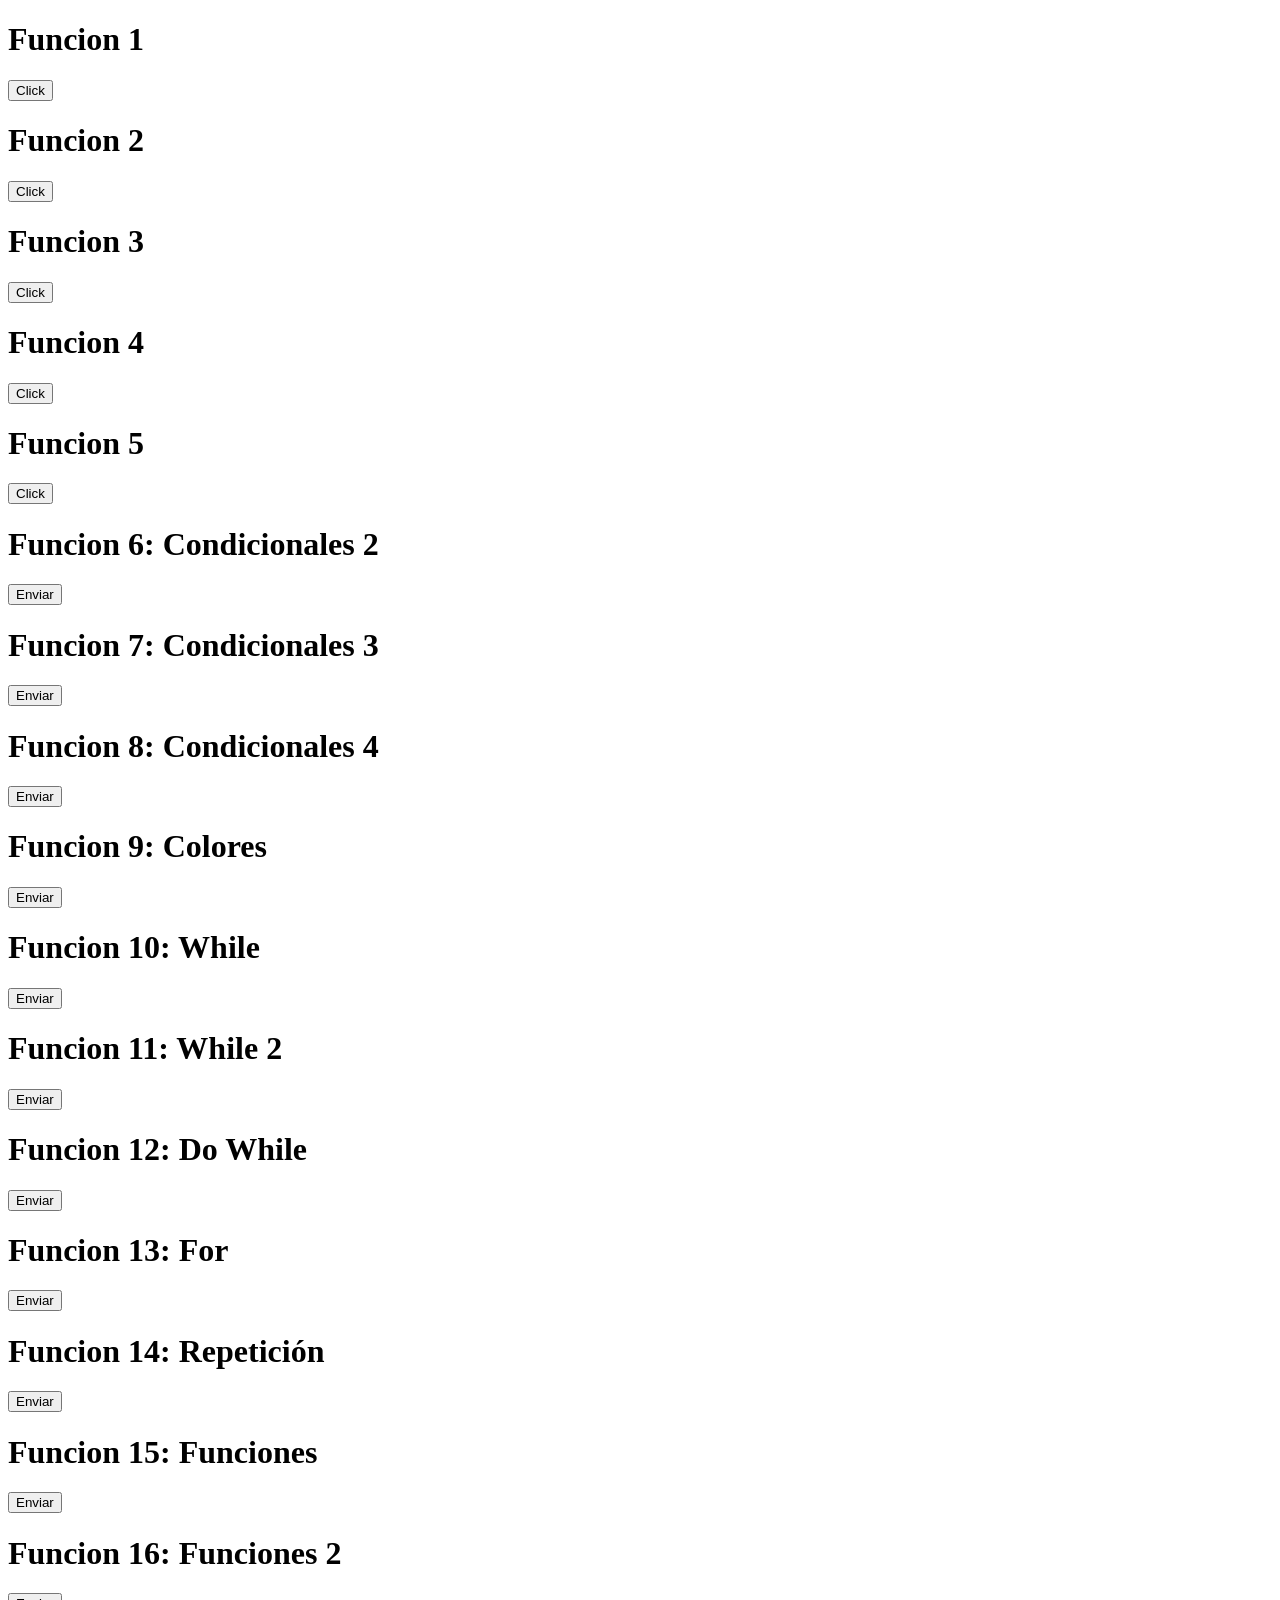
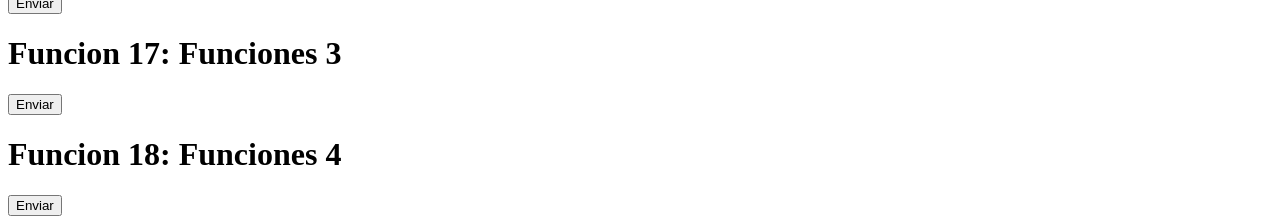
<file: Actividades/Actividad 5/index.html>
<!DOCTYPE html>
<html lang="en">
<head>
    <meta charset="UTF-8">
    <meta name="viewport" content="width=device-width, initial-scale=1.0">
    <title>JavaScript</title>
    <script src="./src/main.js"></script>
</head>
<body>


    <h1>Funcion 1</h1>
    <div id = "hola Mundo"></div>
    <input id="f1btn" type="button" value="Click" onclick="holaMundo();">

    <h1>Funcion 2</h1>
    <div id="nombre"></div>
    <div id="edad"></div>
    <div id="altura"></div>
    <div id="casado"></div>
    <input type="button" value="Click" onclick="variablesV();">

    <h1>Funcion 3</h1>
    <div id = "hola"></div>
    <input type="button" value="Click" onclick="nombreEdad();">

    <h1>Funcion 4</h1>
    <div id = "suma"></div>
    <div id = "resta"></div>
    <input type="button" value="Click" onclick="suma();">

    <h1>Funcion 5</h1>
    <div id = "calificacion"></div>
    <input type="button" value="Click" onclick="sentenciaIf();">

     <h1>Funcion 6: Condicionales 2</h1>
    <div id="ejer6"></div>
    <input id="btnejercicio6" type="button" value="Enviar" onclick="ejercicio6();" />

    <h1>Funcion 7: Condicionales 3</h1>
    <div id="ejer7"></div>
    <input id="btnejercicio7" type="button" value="Enviar" onclick="ejercicio7();" />

   

    <h1>Funcion 8: Condicionales 4</h1>
    <div id="ejer8"></div>  
    <input id="btnejercicio8" type="button" value="Enviar" onclick="ejercicio8();" />


    <h1 >Funcion 9: Colores</h1>
    <div id="ejer9"></div>
    <input id="btnejercicio9" type="button" value="Enviar" onclick="ejercicio9();" />

   
    <h1>Funcion 10: While</h1>
    <div id="ejer10"></div>
    <input id="btnejercicio10" type="button" value="Enviar" onclick="ejercicio10();" />

    

    <h1>Funcion 11: While 2</h1>
    <div id="ejer11"></div>
    <input id="btnejercicio11" type="button" value="Enviar" onclick="ejercicio11();" />

    

    <h1>Funcion 12: Do While</h1>
    <div id="ejer12"></div>
    <input id="btnejercicio12" type="button" value="Enviar" onclick="ejercicio12();" />


    <h1>Funcion 13: For</h1>
    <div id="ejer13"></div>
    <input id="btnejercicio13" type="button" value="Enviar" onclick="ejercicio13();" />

    

    <h1>Funcion 14: Repetición</h1>
    <div id="ejer14"></div>
    <input id="btnejercicio14" type="button" value="Enviar" onclick="ejercicio14();" />

    
    <h1>Funcion 15: Funciones</h1>
    <div id="ejer15"></div>
    <input id="btnejercicio15" type="button" value="Enviar" onclick="ejercicio15();" />

    

    <h1>Funcion 16: Funciones 2</h1>
    <div id="ejer16"></div>
    <input id="btnejercicio16" type="button" value="Enviar" onclick="ejercicio16();" />

   
    <h1>Funcion 17: Funciones 3</h1>
    <div id="ejer17"></div> 
    <input id="btnejercicio17" type="button" value="Enviar" onclick="ejercicio17();" />

    

    <h1>Funcion 18: Funciones 4</h1>
    <div id="ejer18"></div>
    <input id="btnejercicio18" type="button" value="Enviar" onclick="ejercicio18();" />





</body>
</html>
</file>
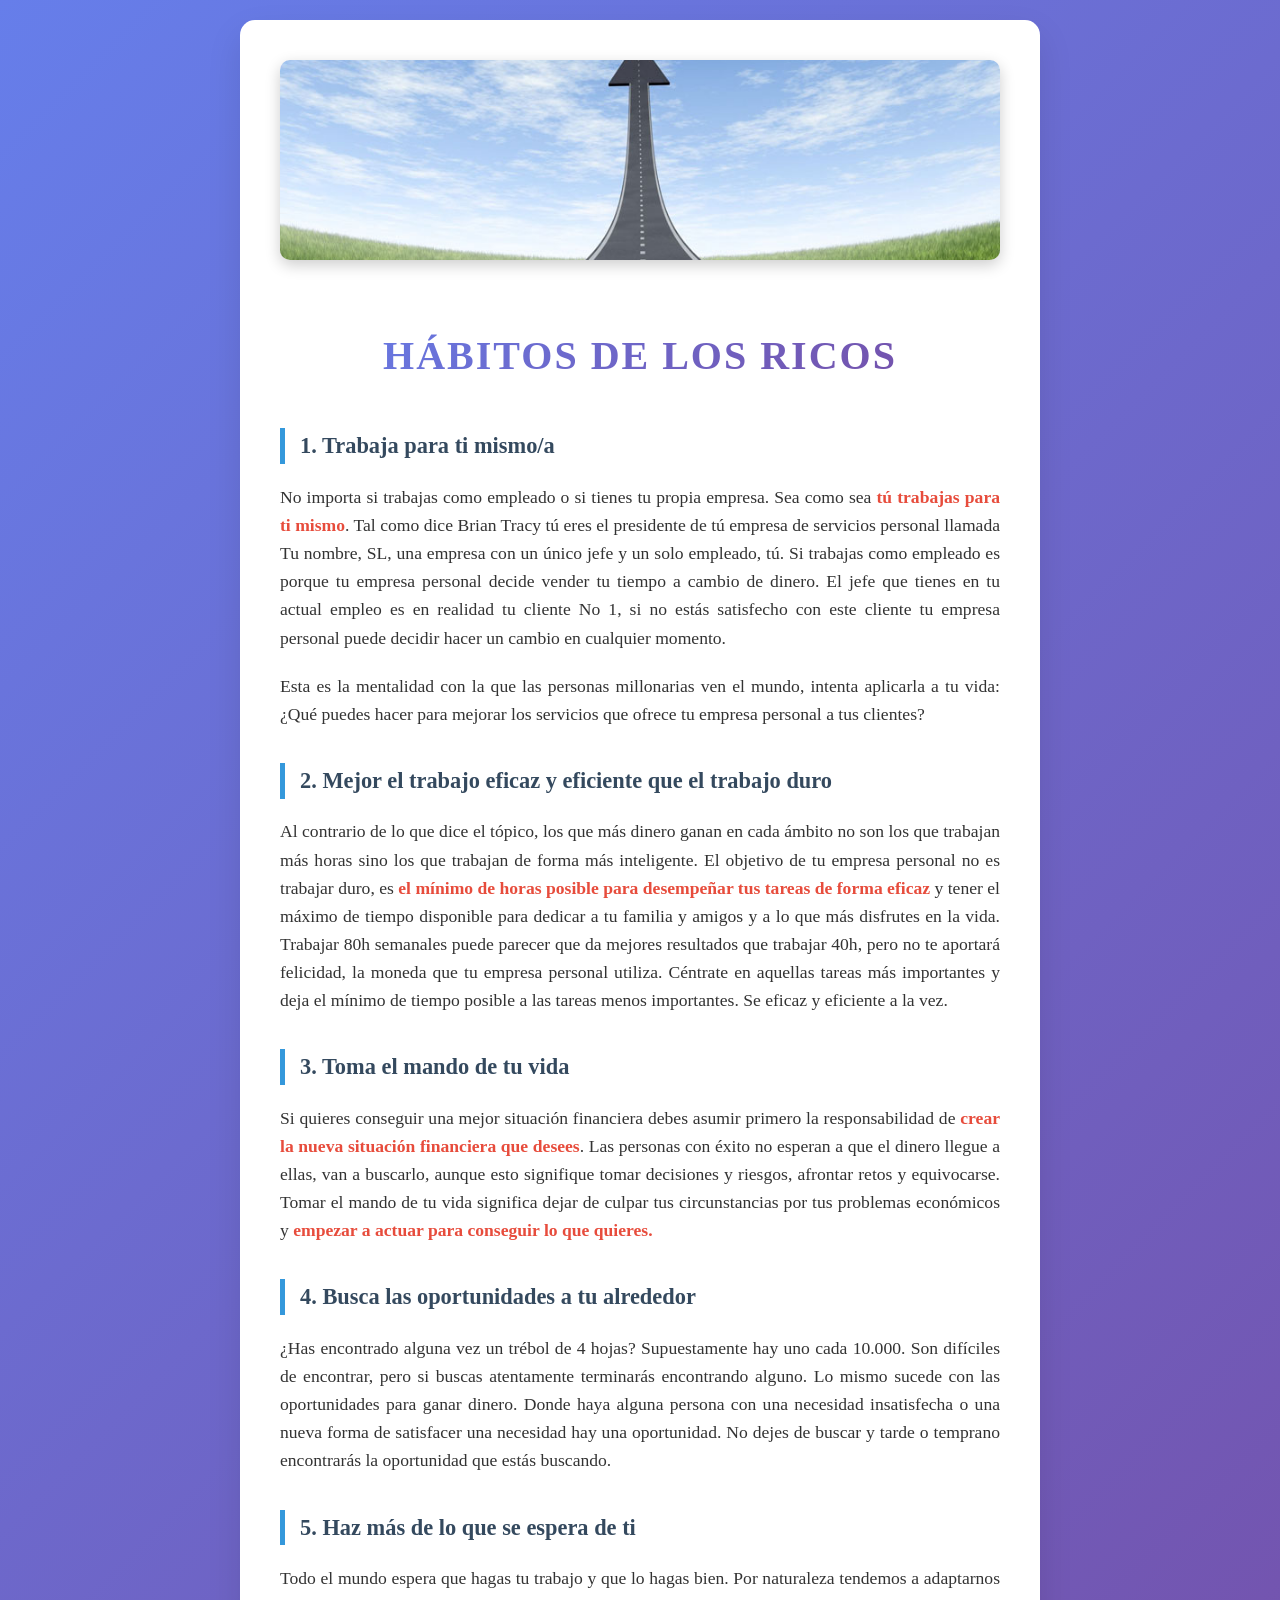
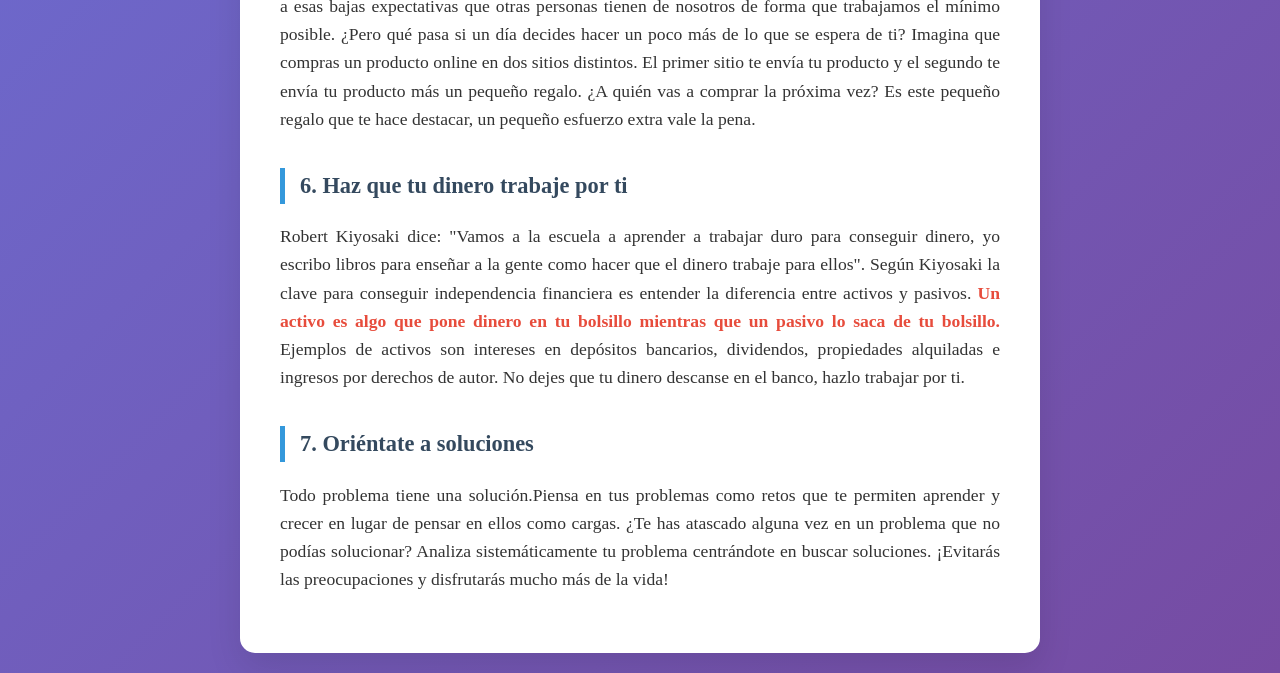
<file: Practicas/p02/index.html>
<!DOCTYPE html>
<html lang="es">
<head>
    <meta charset="UTF-8">
    <meta name="viewport" content="width=device-width, initial-scale=1.0">
    <title>Inteligencia Financiera</title>

</head>
    <style>
        body {
            font-family: 'Georgia', serif;
            line-height: 1.6;
            max-width: 800px;
            margin: 0 auto;
            padding: 20px;
            background: linear-gradient(135deg, #667eea 0%, #764ba2 100%);
            color: #333;
        }
        
        .container {
            background: white;
            padding: 40px;
            border-radius: 15px;
            box-shadow: 0 15px 35px rgba(0,0,0,0.1);
        }
        
        img {
            width: 100%;
            height: 200px;
            object-fit: cover;
            border-radius: 10px;
            margin-bottom: 30px;
            box-shadow: 0 5px 15px rgba(0,0,0,0.2);
        }
        
        h1 {
            text-align: center;
            color: #2c3e50;
            font-size: 2.5em;
            margin-bottom: 40px;
            text-transform: uppercase;
            letter-spacing: 2px;
            background: linear-gradient(135deg, #667eea, #764ba2);
            -webkit-background-clip: text;
            -webkit-text-fill-color: transparent;
            background-clip: text;
        }
        
        h2 {
            color: #34495e;
            border-left: 5px solid #3498db;
            padding-left: 15px;
            margin-top: 35px;
            font-size: 1.4em;
        }
        
        p {
            text-align: justify;
            margin-bottom: 20px;
            font-size: 1.1em;
        }
        
        em {
            color: #e74c3c;
            font-weight: bold;
            font-style: normal;
        }
        
        .highlight {
            background: linear-gradient(120deg, #a8edea 0%, #fed6e3 100%);
            padding: 20px;
            border-radius: 10px;
            margin: 20px 0;
            border-left: 4px solid #3498db;
        }
        
        .footer {
            text-align: center;
            margin-top: 40px;
            padding-top: 20px;
            border-top: 2px solid #ecf0f1;
            color: #7f8c8d;
            font-style: italic;
        }
    </style>
<body>
    <div class="container">
        <img src="./images/camino.jpg" alt="Camino a la libertad financiera">
        
        <h1>HÁBITOS DE LOS RICOS</h1>
        
        <h2>1. Trabaja para ti mismo/a</h2>
        <p>No importa si trabajas como empleado o si tienes tu propia
        empresa. Sea como sea <em>tú trabajas para ti mismo</em>. Tal como
        dice Brian Tracy tú eres el presidente de tú empresa de
        servicios personal llamada Tu nombre, SL, una empresa con
        un único jefe y un solo empleado, tú. Si trabajas como
        empleado es porque tu empresa personal decide vender tu
        tiempo a cambio de dinero. El jefe que tienes en tu actual
        empleo es en realidad tu cliente No 1, si no estás
        satisfecho con este cliente tu empresa personal puede
        decidir hacer un cambio en cualquier momento.</p>
        
        
        <p>Esta es la mentalidad con la que las personas millonarias
        ven el mundo, intenta aplicarla a tu vida: ¿Qué puedes
        hacer para mejorar los servicios que ofrece tu empresa
        personal a tus clientes?</p>

         <h2>2. Mejor el trabajo eficaz y eficiente que el trabajo duro</h2>
        <p>Al contrario de lo que dice el tópico, los que más dinero
        ganan en cada ámbito no son los que trabajan más horas
        sino los que trabajan de forma más inteligente.
        El objetivo de tu empresa personal no es trabajar duro,
        es <em> el mínimo de horas posible para desempeñar
        tus tareas de forma eficaz </em> y tener el máximo de tiempo
        disponible para dedicar a tu familia y amigos y a lo que
        más disfrutes en la vida. Trabajar 80h semanales puede
        parecer que da mejores resultados que trabajar 40h, pero
        no te aportará felicidad, la moneda que tu empresa
        personal utiliza. Céntrate en aquellas tareas más
        importantes y deja el mínimo de tiempo posible a las
        tareas menos importantes. Se eficaz y eficiente a la vez.</p>
        
        <h2>3. Toma el mando de tu vida</h2>
        <p>Si quieres conseguir una mejor situación financiera debes
        asumir primero la responsabilidad de <em> crear la nueva
        situación financiera que desees</em>. Las personas con éxito
        no esperan a que el dinero llegue a ellas, van a buscarlo,
        aunque esto signifique tomar decisiones y riesgos,
        afrontar retos y equivocarse. Tomar el mando de tu vida
        significa dejar de culpar tus circunstancias por tus
        problemas económicos y <em>empezar a actuar para conseguir lo
        que quieres.</em></p>
        
        <h2>4. Busca las oportunidades a tu alrededor</h2>
        <p>¿Has encontrado alguna vez un trébol de 4 hojas?
        Supuestamente hay uno cada 10.000. Son difíciles de
        encontrar, pero si buscas atentamente terminarás
        encontrando alguno. Lo mismo sucede con las oportunidades
        para ganar dinero. Donde haya alguna persona con una
        necesidad insatisfecha o una nueva forma de satisfacer
        una necesidad hay una oportunidad. No dejes de buscar y
        tarde o temprano encontrarás la oportunidad que estás
        buscando.</p>
        
        <h2>5. Haz más de lo que se espera de ti</h2>
        <p>Todo el mundo espera que hagas tu trabajo y que lo hagas
        bien. Por naturaleza tendemos a adaptarnos a esas bajas
        expectativas que otras personas tienen de nosotros de
        forma que trabajamos el mínimo posible. ¿Pero qué pasa si
        un día decides hacer un poco más de lo que se espera de
        ti? Imagina que compras un producto online en dos sitios
        distintos. El primer sitio te envía tu producto y el
        segundo te envía tu producto más un pequeño regalo. ¿A
        quién vas a comprar la próxima vez? Es este pequeño regalo
        que te hace destacar, un pequeño esfuerzo extra vale la
        pena.</p>
        
        <h2>6. Haz que tu dinero trabaje por ti</h2>
        <p>Robert Kiyosaki dice: "Vamos a la escuela a aprender a
        trabajar duro para conseguir dinero, yo escribo libros
        para enseñar a la gente como hacer que el dinero trabaje
        para ellos". Según Kiyosaki la clave para conseguir
        independencia financiera es entender la diferencia entre
        activos y pasivos. <em>Un activo es algo que pone dinero en
        tu bolsillo mientras que un pasivo lo saca de tu bolsillo.</em>
        Ejemplos de activos son intereses en depósitos bancarios,
        dividendos, propiedades alquiladas e ingresos por
        derechos de autor. No dejes que tu dinero descanse en el
        banco, hazlo trabajar por ti.</p>
        
        <h2>7. Oriéntate a soluciones</h2>
        <p>Todo problema tiene una solución.Piensa en tus problemas
        como retos que te permiten aprender y crecer en lugar de
        pensar en ellos como cargas. ¿Te has atascado alguna vez
        en un problema que no podías solucionar? Analiza
        sistemáticamente tu problema centrándote en buscar
        soluciones. ¡Evitarás las preocupaciones y disfrutarás
        mucho más de la vida!</p>
        
    </div>
</body>
</html>
</file>
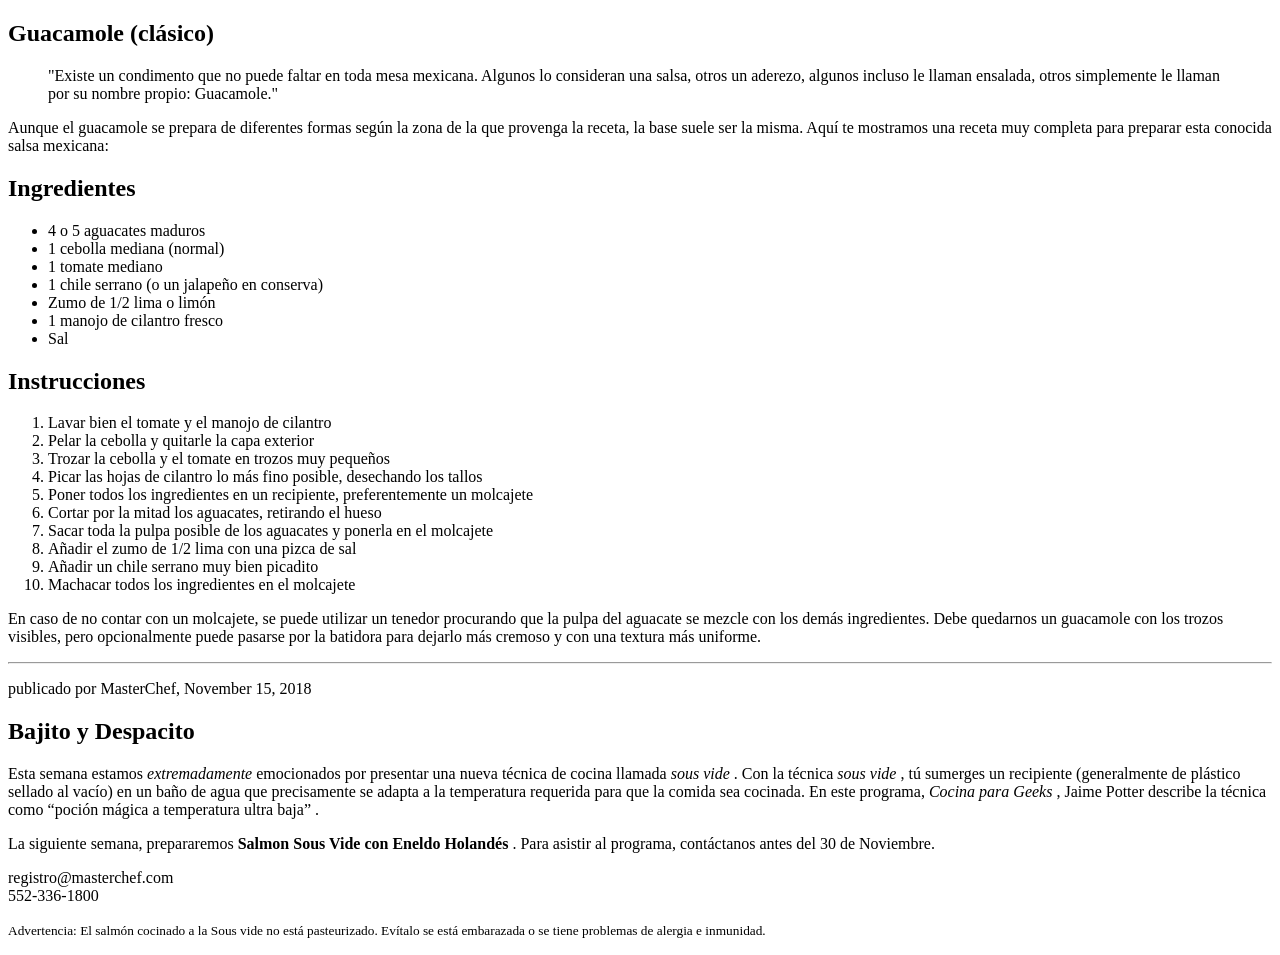
<file: Practicas/p03/index.html>
<!DOCTYPE html>
<html lang="es">
<head>
    <meta charset="UTF-8">
    <meta name="viewport" content="width=device-width, initial-scale=1.0">
    <title>MasterChef Blog - Recetas y Técnicas Culinarias</title>
</head>
<body>
    <!-- CONTENIDO DEL EJERCICIO 1: RECETA DE GUACAMOLE -->
    <section>
        <!-- Encabezado principal de la receta -->
        <h1>Guacamole (clásico)</h1>
        
        <!-- Cita introductoria sobre el guacamole -->
        <blockquote>
            "Existe un condimento que no puede faltar en toda mesa mexicana. Algunos lo consideran una salsa, otros un aderezo, algunos incluso le llaman ensalada, otros simplemente le llaman por su nombre propio: Guacamole."
        </blockquote>
        
        <!-- Párrafo descriptivo -->
        <p>Aunque el guacamole se prepara de diferentes formas según la zona de la que provenga la receta, la base suele ser la misma. Aquí te mostramos una receta muy completa para preparar esta conocida salsa mexicana:</p>
        
        <!-- Sección de ingredientes con encabezado de segundo nivel -->
        <h2>Ingredientes</h2>
        <!-- Lista desordenada de ingredientes -->
        <ul>
            <li>4 o 5 aguacates maduros</li>
            <li>1 cebolla mediana (normal)</li>
            <li>1 tomate mediano</li>
            <li>1 chile serrano (o un jalapeño en conserva)</li>
            <li>Zumo de 1/2 lima o limón</li>
            <li>1 manojo de cilantro fresco</li>
            <li>Sal</li>
        </ul>
        
        <!-- Sección de instrucciones con encabezado de segundo nivel -->
        <h2>Instrucciones</h2>
        <!-- Lista ordenada de pasos a seguir -->
        <ol>
            <li>Lavar bien el tomate y el manojo de cilantro</li>
            <li>Pelar la cebolla y quitarle la capa exterior</li>
            <li>Trozar la cebolla y el tomate en trozos muy pequeños</li>
            <li>Picar las hojas de cilantro lo más fino posible, desechando los tallos</li>
            <li>Poner todos los ingredientes en un recipiente, preferentemente un molcajete</li>
            <li>Cortar por la mitad los aguacates, retirando el hueso</li>
            <li>Sacar toda la pulpa posible de los aguacates y ponerla en el molcajete</li>
            <li>Añadir el zumo de 1/2 lima con una pizca de sal</li>
            <li>Añadir un chile serrano muy bien picadito</li>
            <li>Machacar todos los ingredientes en el molcajete</li>
        </ol>
        
        <!-- Párrafo con instrucciones alternativas y consejos finales -->
        <p>En caso de no contar con un molcajete, se puede utilizar un tenedor procurando que la pulpa del aguacate se mezcle con los demás ingredientes. Debe quedarnos un guacamole con los trozos visibles, pero opcionalmente puede pasarse por la batidora para dejarlo más cremoso y con una textura más uniforme.</p>
    </section>

    <!-- Separador visual entre contenidos -->
    <hr>

    <!-- CONTENIDO DEL EJERCICIO 2: ARTÍCULO SOUS VIDE -->
    <article>
        <header>
            <!-- time: marca fecha y hora de manera semánticamente correcta para navegadores -->
            <p>publicado por MasterChef, <time datetime="2018-11-15">November 15, 2018</time></p>
        </header>
        
        <h2>Bajito y Despacito</h2>
        
        <p>Esta semana estamos <em>extremadamente</em> <!-- em: énfasis semántico para resaltar --> emocionados por presentar una nueva técnica de cocina llamada <dfn><i>sous vide</i></dfn> <!-- dfn: definición de término técnico, i: término extranjero anidados -->. Con la técnica <i>sous vide</i> <!-- i: término extranjero -->, tú sumerges un recipiente (generalmente de plástico sellado al vacío) en un baño de agua que precisamente se adapta a la temperatura requerida para que la comida sea cocinada. En este programa, <cite>Cocina para Geeks</cite> <!-- cite: título de programa/obra -->, Jaime Potter describe la técnica como <q>poción mágica a temperatura ultra baja</q> <!-- q: cita textual corta -->.</p>
        
        <p>La siguiente semana, prepararemos <b>Salmon Sous Vide con Eneldo Holandés</b> <!-- b: resaltar visualmente el nombre del plato -->. Para asistir al programa, contáctanos antes del 30 de Noviembre.</p>
        
        <p>registro@masterchef.com<br> <!-- br: salto de línea para separar información de contacto -->
        552-336-1800</p>
        
        <!-- small: texto de menor importancia como advertencias legales -->
        <p><small>Advertencia: El salmón cocinado a la Sous vide no está pasteurizado. Evítalo se está embarazada o se tiene problemas de alergia e inmunidad.</small></p>
    </article>
</body>
</html>
</file>
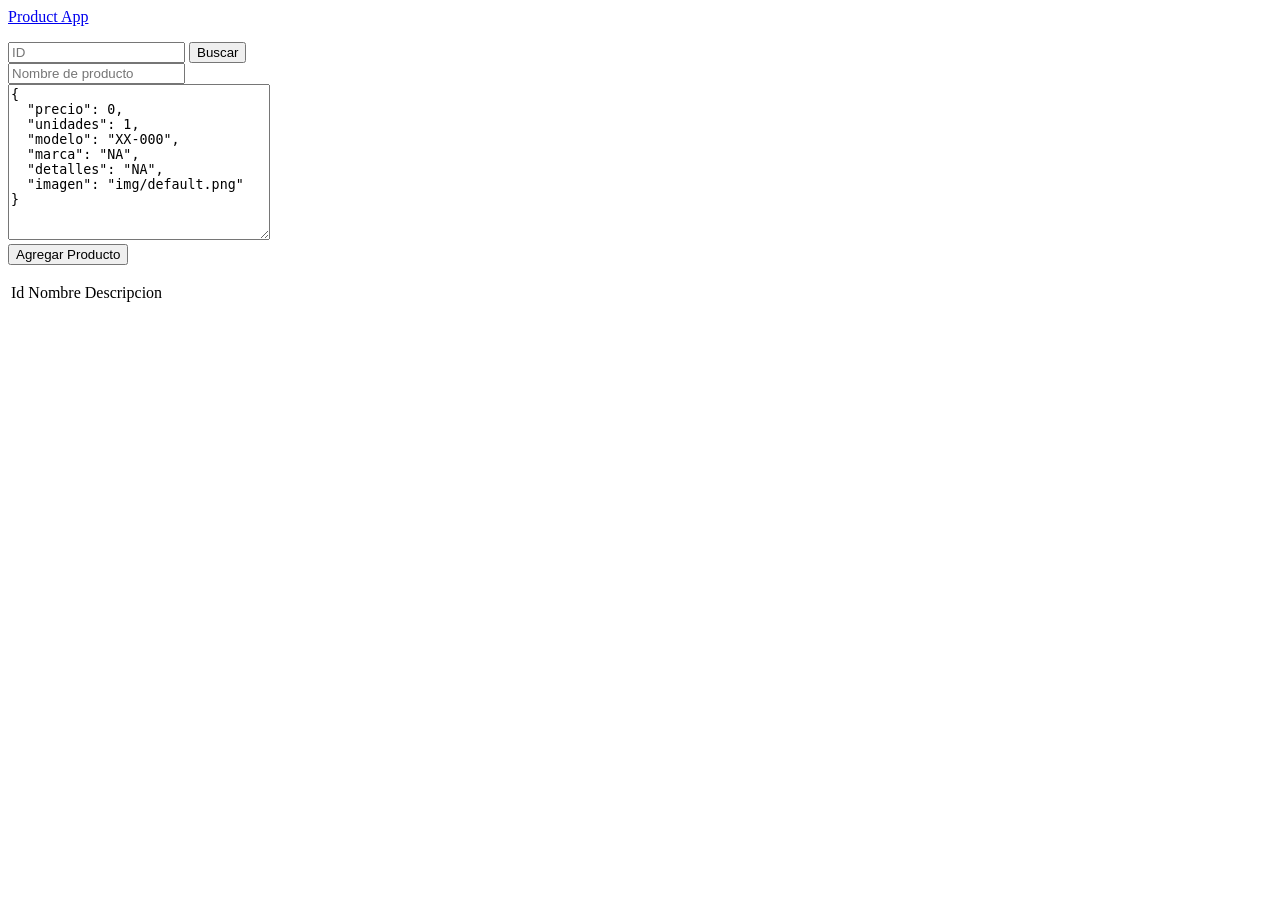
<file: Practicas/p11/product_app/index.html>
<!DOCTYPE html>
<html lang="en">
  <head>
    <meta charset="UTF-8">
    <title>Product App</title>
  </head>
  <body onload="init()">

    <!-- BARRA DE NAVEGACIÓN  -->
    <nav>
      <a href="#">Product App</a>
      
        <ul></ul>
        <form>
          <input name="search" id="search" type="search" placeholder="ID">
          <button type="submit" onclick="buscarID(event)">Buscar</button>
        </form>
    </nav>

    <div>
      <div>
        <!-- FORMULARIO PARA AGREGAR PRODUCTO -->
        <form id="task-form">
          <div>
            <input type="text" id="name" placeholder="Nombre de producto">
          </div>
          <div>
            <textarea id="description" cols="30" rows="10" placeholder="JSON de producto"></textarea>
          </div>
          <input type="hidden" id="taskId">
          <button type="submit" onclick="agregarProducto(event)" >
            Agregar Producto
          </button>
        </form>
      </div>

      <!-- TABLA  -->
      <div>
        <ul></ul>

        <table>
          <thead>
            <tr>
              <td>Id</td>
              <td>Nombre</td>
              <td>Descripcion</td>
            </tr>
          </thead>
          <tbody id="productos"></tbody>
        </table>
      </div>
    </div>

    <!-- Lógica del Frontend -->
    <script src="./app.js"></script>
  </body>
</html>
</file>
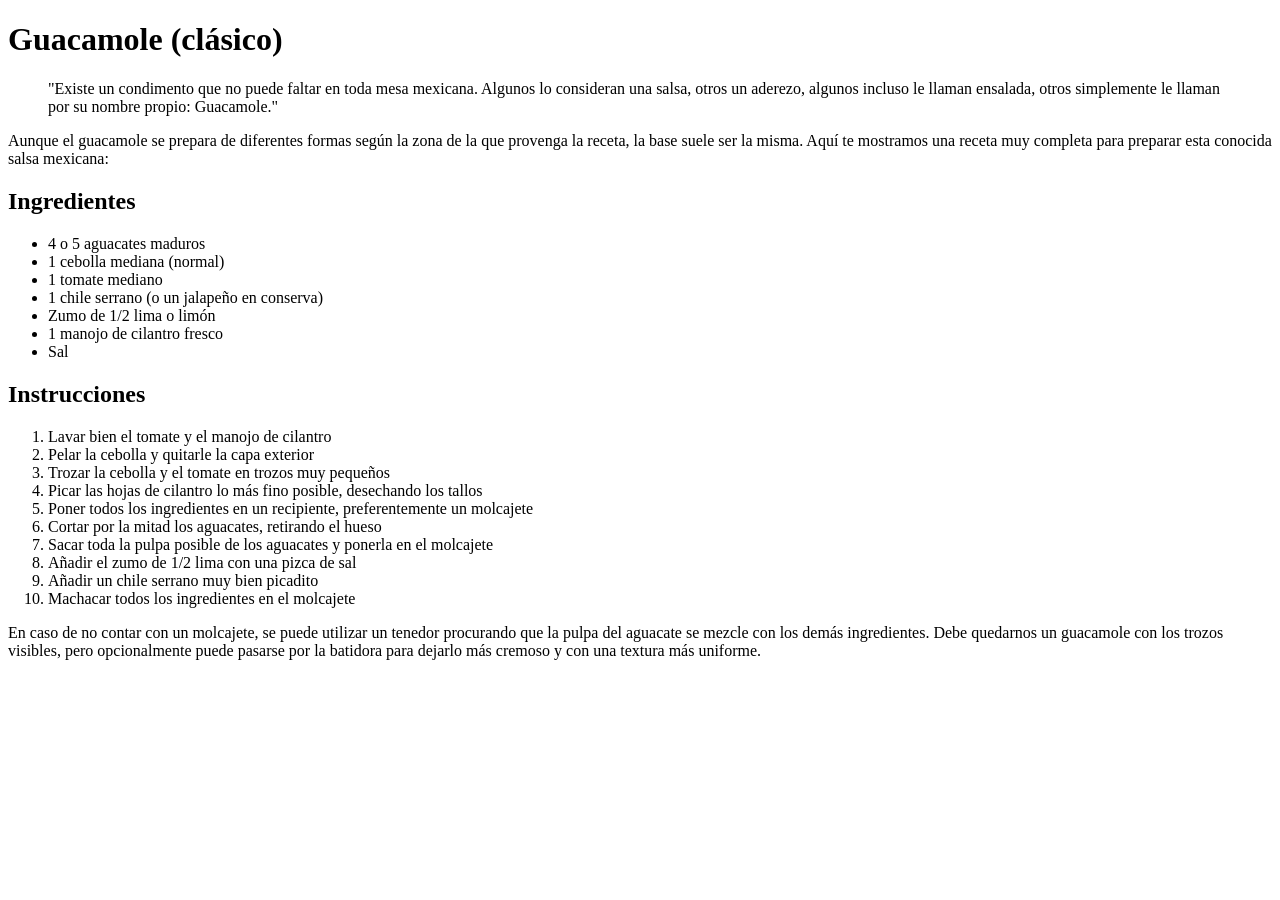
<file: Practicas/p03/01_principal.html>
<!DOCTYPE html>
<html lang="es">
<head>
    <meta charset="UTF-8">
    <meta name="viewport" content="width=device-width, initial-scale=1.0">
    <title>Guacamole Clásico - MasterChef Blog</title>
</head>
<body>
    <!-- Encabezado principal de la receta -->
    <h1>Guacamole (clásico)</h1>
    
    <!-- Cita introductoria sobre el guacamole -->
    <blockquote>
        "Existe un condimento que no puede faltar en toda mesa mexicana. Algunos lo consideran una salsa, otros un aderezo, algunos incluso le llaman ensalada, otros simplemente le llaman por su nombre propio: Guacamole."
    </blockquote>
    
    <!-- Párrafo descriptivo -->
    <p>Aunque el guacamole se prepara de diferentes formas según la zona de la que provenga la receta, la base suele ser la misma. Aquí te mostramos una receta muy completa para preparar esta conocida salsa mexicana:</p>
    
    <!-- Sección de ingredientes con encabezado de segundo nivel -->
    <h2>Ingredientes</h2>
    <!-- Lista desordenada de ingredientes -->
    <ul>
        <li>4 o 5 aguacates maduros</li>
        <li>1 cebolla mediana (normal)</li>
        <li>1 tomate mediano</li>
        <li>1 chile serrano (o un jalapeño en conserva)</li>
        <li>Zumo de 1/2 lima o limón</li>
        <li>1 manojo de cilantro fresco</li>
        <li>Sal</li>
    </ul>
    
    <!-- Sección de instrucciones con encabezado de segundo nivel -->
    <h2>Instrucciones</h2>
    <!-- Lista ordenada de pasos a seguir -->
    <ol>
        <li>Lavar bien el tomate y el manojo de cilantro</li>
        <li>Pelar la cebolla y quitarle la capa exterior</li>
        <li>Trozar la cebolla y el tomate en trozos muy pequeños</li>
        <li>Picar las hojas de cilantro lo más fino posible, desechando los tallos</li>
        <li>Poner todos los ingredientes en un recipiente, preferentemente un molcajete</li>
        <li>Cortar por la mitad los aguacates, retirando el hueso</li>
        <li>Sacar toda la pulpa posible de los aguacates y ponerla en el molcajete</li>
        <li>Añadir el zumo de 1/2 lima con una pizca de sal</li>
        <li>Añadir un chile serrano muy bien picadito</li>
        <li>Machacar todos los ingredientes en el molcajete</li>
    </ol>
    
    <!-- Párrafo con instrucciones alternativas y consejos finales -->
    <p>En caso de no contar con un molcajete, se puede utilizar un tenedor procurando que la pulpa del aguacate se mezcle con los demás ingredientes. Debe quedarnos un guacamole con los trozos visibles, pero opcionalmente puede pasarse por la batidora para dejarlo más cremoso y con una textura más uniforme.</p>
</body>
</html>
</file>
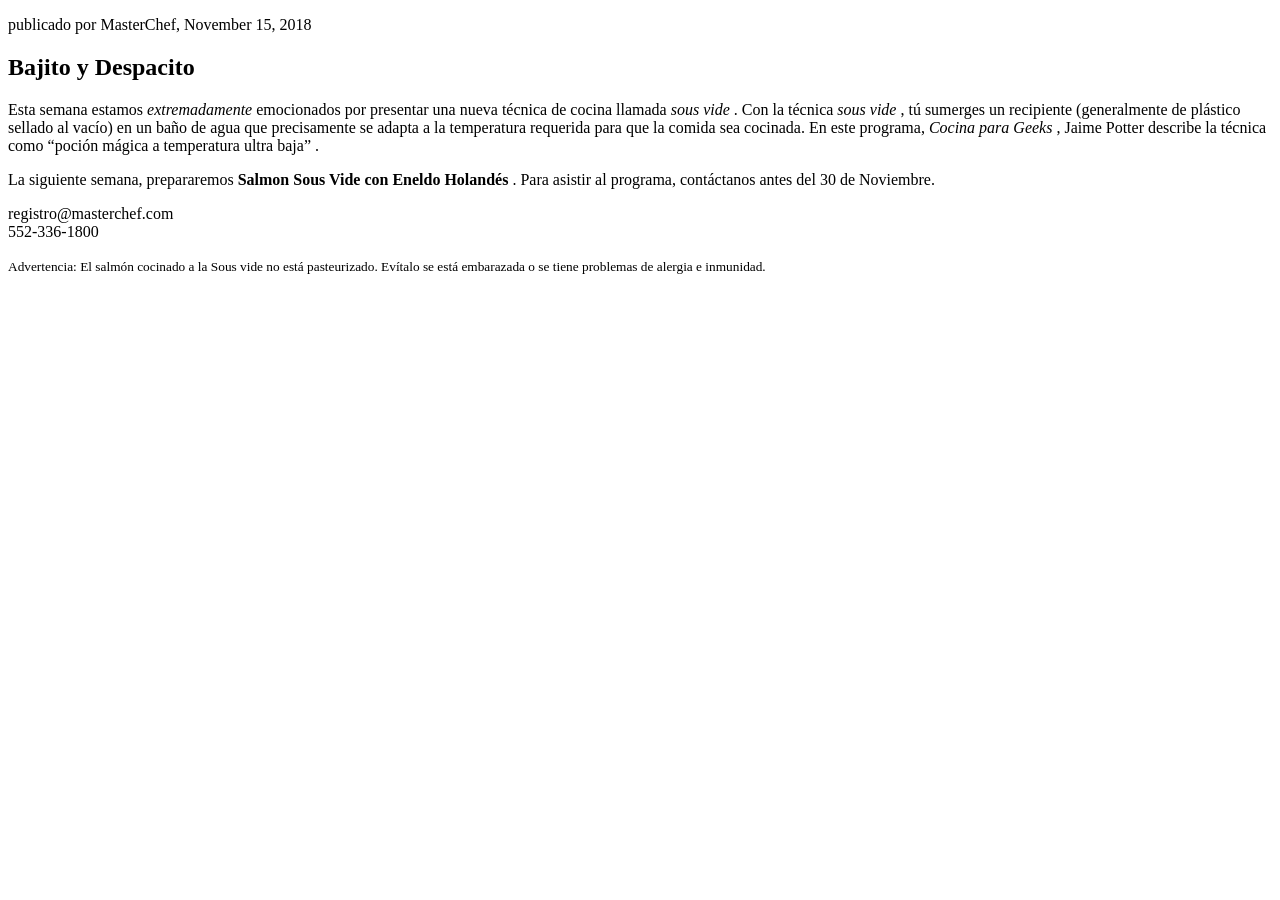
<file: Practicas/p03/02_articulo.html>
<!DOCTYPE html>
<html lang="es">
<head>
    <meta charset="UTF-8">
    <meta name="viewport" content="width=device-width, initial-scale=1.0">
    <title>Bajito y Despacito - Técnica Sous Vide</title>
</head>
<body>
    <article>
        <header>
            <!-- time: marca fecha y hora de manera semánticamente correcta para navegadores -->
            <p>publicado por MasterChef, <time datetime="2018-11-15">November 15, 2018</time></p>
        </header>
        
        <h2>Bajito y Despacito</h2>
        
        <p>Esta semana estamos <em>extremadamente</em> <!-- em: énfasis semántico para resaltar --> emocionados por presentar una nueva técnica de cocina llamada <dfn><i>sous vide</i></dfn> <!-- dfn: definición de término técnico, i: término extranjero anidados -->. Con la técnica <i>sous vide</i> <!-- i: término extranjero -->, tú sumerges un recipiente (generalmente de plástico sellado al vacío) en un baño de agua que precisamente se adapta a la temperatura requerida para que la comida sea cocinada. En este programa, <cite>Cocina para Geeks</cite> <!-- cite: título de programa/obra -->, Jaime Potter describe la técnica como <q>poción mágica a temperatura ultra baja</q> <!-- q: cita textual corta -->.</p>
        
        <p>La siguiente semana, prepararemos <b>Salmon Sous Vide con Eneldo Holandés</b> <!-- b: resaltar visualmente el nombre del plato -->. Para asistir al programa, contáctanos antes del 30 de Noviembre.</p>
        
        <p>registro@masterchef.com<br> <!-- br: salto de línea para separar información de contacto -->
        552-336-1800</p>
        
        <!-- small: texto de menor importancia como advertencias legales -->
        <p><small>Advertencia: El salmón cocinado a la Sous vide no está pasteurizado. Evítalo se está embarazada o se tiene problemas de alergia e inmunidad.</small></p>
    </article>
</body>
</html>
</file>
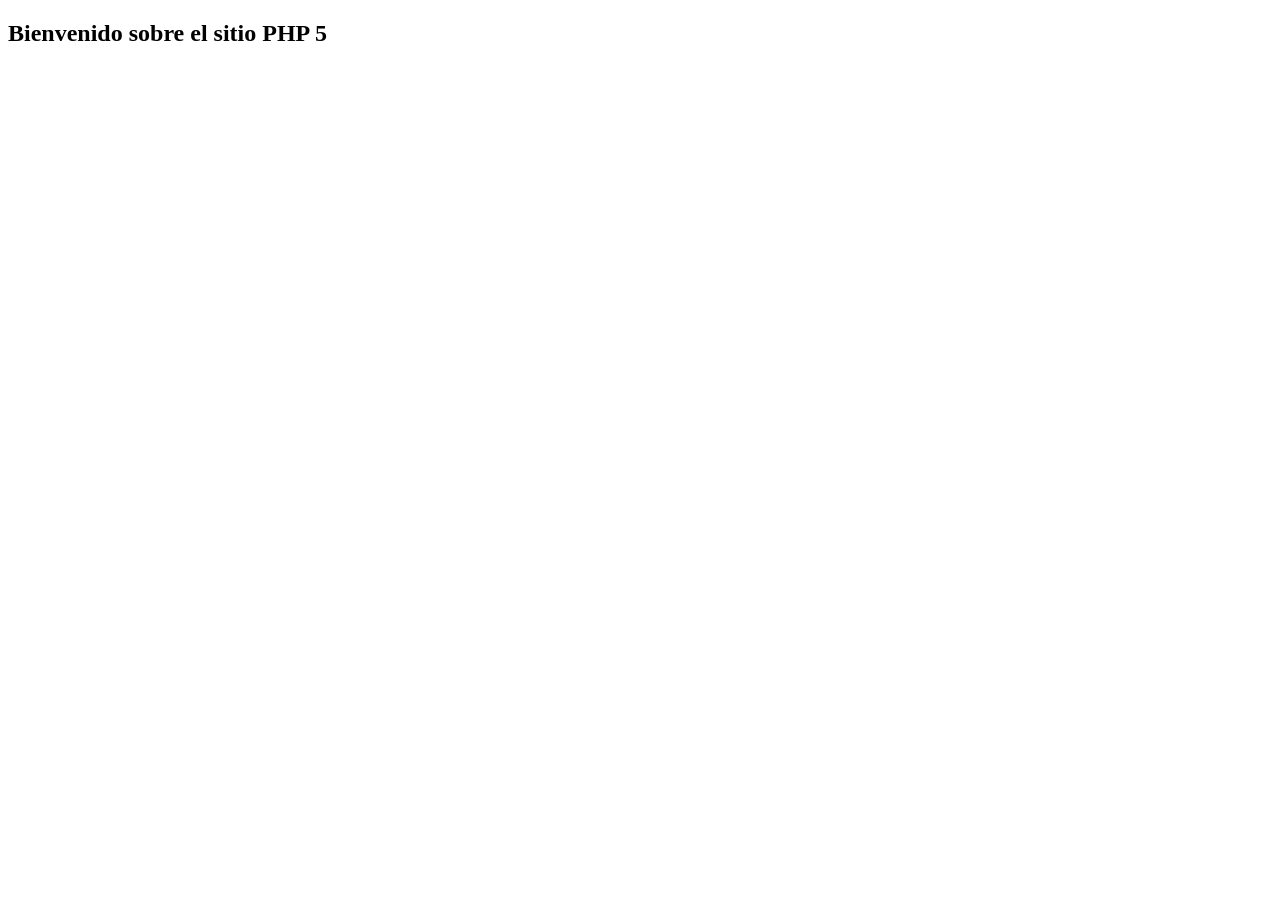
<file: Practicas/p04/pagexhtml.html>
<!DOCTYPE html PUBLIC "-//W3C//DTD XHTML 1.1//EN"
"http://www.w3.org/TR/xhtml11/DTD/xhtml11.dtd">
<html xmlns="http://www.w3.org/1999/xhtml" xml:lang="es">
<head>
<meta http-equiv="Content-Type" content="text/html; charset=UTF-8" />
<title> Titulo de la página </title>
</head>
<body>
<h2> Bienvenido sobre el sitio PHP 5 </h2>
</body>
</html>
</file>
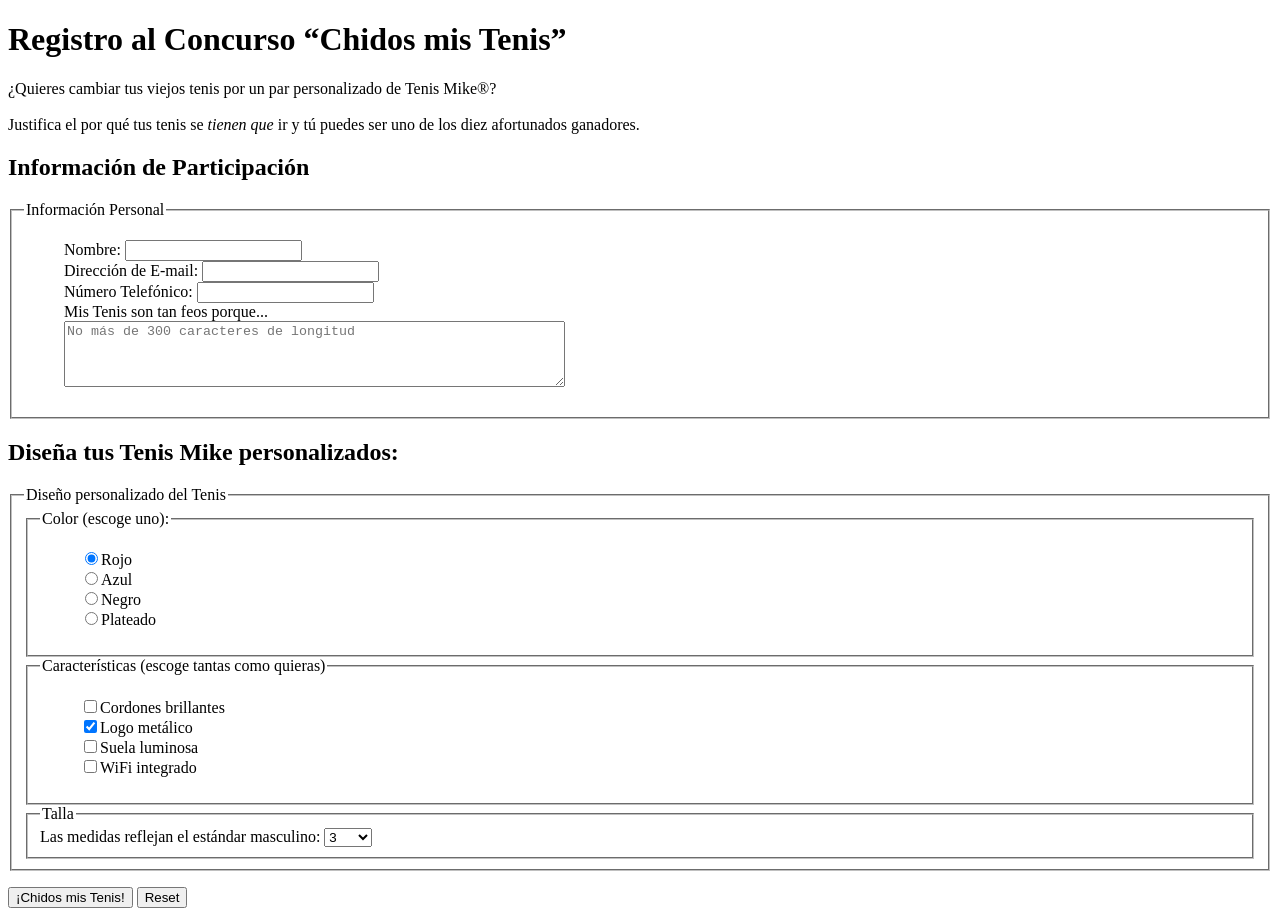
<file: Practicas/p06/formulario.html>
<!DOCTYPE html >
<html>
  <head>
    <meta charset="utf-8">
    <title>Registro al Concurso</title>
    <style type="text/css">
        ol, ul { 
      list-style-type: none;
        }
    </style>
  </head>

  <form action="http://52.43.117.247/neo/classroom/tw/concurso.php" method="post">

    <h1>Registro al Concurso &ldquo;Chidos mis Tenis&rdquo;</h1>

    <p>¿Quieres cambiar tus viejos tenis por un par personalizado de Tenis
      Mike&#174;?<br><br>Justifica el por qué tus tenis se <em>tienen que</em>
      ir y tú puedes ser uno de los diez afortunados ganadores.</p>

    <h2>Información de Participación</h2>
    <fieldset>
      <legend>Información Personal</legend>
      <ul>
        <li>Nombre: <input type="text" name="name"></li>
        <li>Dirección de E-mail: <input type="email" name="email"></li>
        <li>Número Telefónico: <input type="tel" name="phone"></li>
        <li>Mis Tenis son tan feos porque...<br>
          <textarea name="razon" rows="4" cols="60" maxlength="300" placeholder="No más de 300 caracteres de longitud"></textarea>
        </li>
      </ul>
    </fieldset>

    <h2>Diseña tus Tenis Mike personalizados: </h2>

    <fieldset>
      <legend>Diseño personalizado del Tenis</legend>
      <fieldset>
        <legend>Color (escoge uno):</legend>
        <ul>
          <li><input type="radio" name="color" value="red" checked>Rojo</li>
          <li><input type="radio" name="color" value="blue">Azul</li>
          <li><input type="radio" name="color" value="black">Negro</li>
          <li><input type="radio" name="color" value="silver">Plateado</li>
        </ul>
      </fieldset>
      <fieldset>
        <legend>Características (escoge tantas como quieras)</legend>
        <ul>
          <li><input type="checkbox" name="features[]" value="cordones">Cordones brillantes</li>
          <li><input type="checkbox" name="features[]" value="logo" checked>Logo metálico</li>
          <li><input type="checkbox" name="features[]" value="suela">Suela luminosa</li>
          <li><input type="checkbox" name="features[]" value="wifi">WiFi integrado</li>
        </ul>
      </fieldset>
      <fieldset>
        <legend>Talla</legend>
        <label>Las medidas reflejan el estándar masculino:
          <select name="size" size="1">
            <option value="3">3</option>
            <option value="4">4</option>
            <option value="5">5</option>
            <option value="6">6</option>
            <option value="7">7</option>
            <option value="8">8</option>
            <option value="9">9</option>
            <option value="10">10</option>
            <option value="10.5">10.5</option>
            <option value="11">11</option>
          </select>
        </label>
      </fieldset>
    </fieldset>
     


    <p><input type="submit" value="¡Chidos mis Tenis!">
      <input type="reset"></p>
  </form>
</html>
</file>
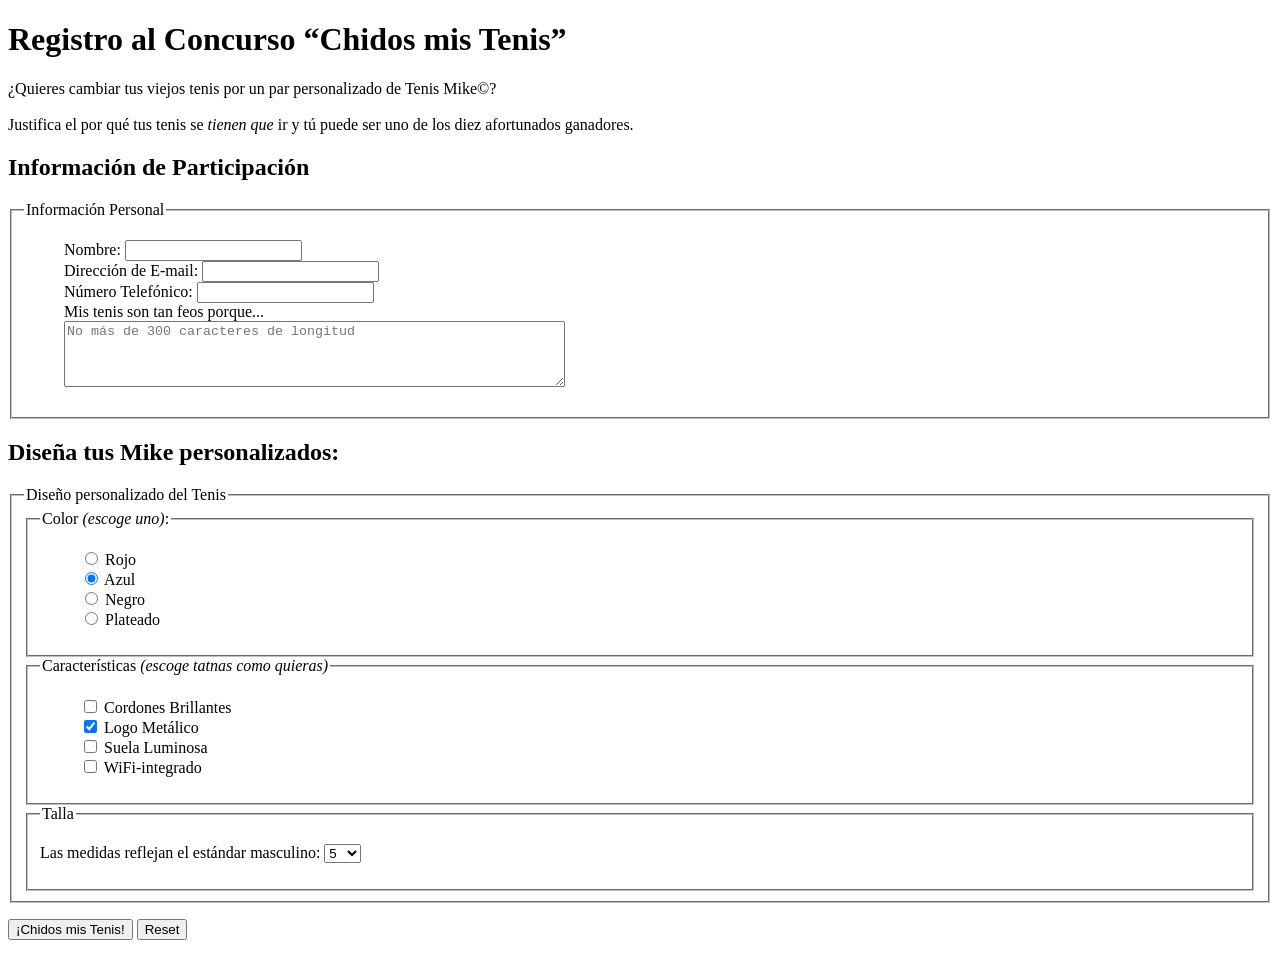
<file: Practicas/p09/formulario_concurso.html>
<!DOCTYPE html >
<html>

  <head>
    <meta charset="utf-8" >
    <title>Registro al Concurso</title>
    <style type="text/css">
      ol, ul { 
      list-style-type: none;
      }
    </style>
  </head>

  <body>
    <h1>Registro al Concurso &ldquo;Chidos mis Tenis&rdquo;</h1>

    <p>¿Quieres cambiar tus viejos tenis por un par personalizado de Tenis Mike&#169;?<br><br>Justifica el por qué tus tenis se <em>tienen que</em> ir y tú puede ser uno de los diez afortunados ganadores.</p>

    <form id="formularioTenis" action="http://localhost/tecweb/practicas/p09/concurso.php" method="post">

    <h2>Información de Participación</h2>

      <fieldset>
        <legend>Información Personal</legend>

        <ul>
          <li><label for="form-name">Nombre:</label> <input type="text" name="name" id="form-name"></li>
          <li><label for="form-email">Dirección de E-mail:</label> <input type="email" name="email" id="form-email"></li>
          <li><label for="form-tel">Número Telefónico:</label> <input type="tel" name="phone" id="form-tel"></li>
          <li><label for="form-story">Mis tenis son tan feos porque...</label><br><textarea name="story" rows="4" cols="60" id="form-story" placeholder="No más de 300 caracteres de longitud"></textarea></li>
        </ul>
      </fieldset>

      <h2>Diseña tus Mike personalizados:</h2>

      <fieldset>
        <legend>Diseño personalizado del Tenis</legend>

        <fieldset>
          <legend>Color <em>(escoge uno)</em>:</legend>
          <ul>
            <li><label><input type="radio" name="color" value="red"> Rojo</label></li>
            <li><input type="radio" name="color" value="blue" checked=""> Azul</li>
            <li><input type="radio" name="color" value="black"> Negro</li>
            <li><input type="radio" name="color" value="silver"> Plateado</li>
            </ul>
        </fieldset>

        <fieldset>
          <legend>Características <em>(escoge tatnas como quieras)</em></legend>
          <ul>
            <li><input type="checkbox" name="features[]" value="laces"> Cordones Brillantes</li>
            <li><input type="checkbox" name="features[]" value="logo" checked> Logo Metálico</li>
            <li><input type="checkbox" name="features[]" value="heels"> Suela Luminosa</li>
            <li><input type="checkbox" name="features[]" value="mp3"> WiFi-integrado</li>
          </ul>
        </fieldset>

        <fieldset>
          <legend>Talla</legend>
          <p>Las medidas reflejan el estándar masculino: 
            <select name="size" size="1">
              <option>5</option>
              <option>6</option>
              <option>7</option>
              <option>8</option>
              <option>9</option>
              <option>10</option>
              <option>11</option>
              <option>12</option>
              <option>13</option>
            </select>
          </p>
        </fieldset>

      </fieldset>

      <p>
        <input type="submit" value="¡Chidos mis Tenis!">
        <input type="reset">
      </p>

    </form>
  </body>
</html>
</file>
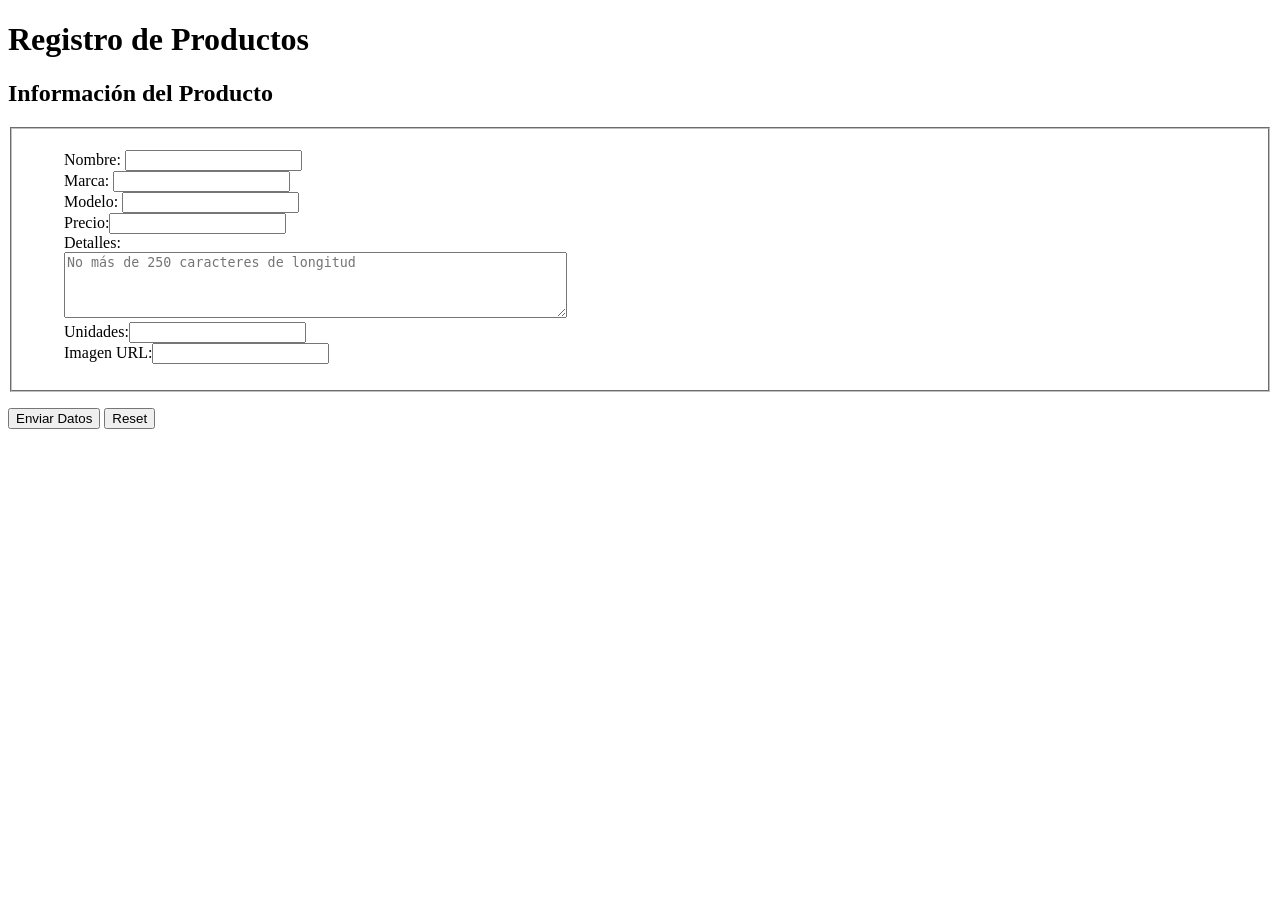
<file: Practicas/p09/formulario_productos.html>
<!DOCTYPE html >
<html>

  <head>
    <meta charset="utf-8" >
    <title>Registro al Concurso</title>
    <style type="text/css">
      ol, ul { 
      list-style-type: none;
      }
    </style>
  </head>

  <body>
    <h1>Registro de Productos </h1>

    <form id="formularioTenis" action="http://localhost/tecweb/practicas/p09/set_producto_v2.php" method="post" >

    <h2>Información del Producto</h2>

      <fieldset>
        
        <ul>
          <li><label for="form-name">Nombre:</label> <input type="text" name="name" id="form-name"></li>
          <li><label for="form-branch">Marca:</label> <input type="text" name="branch" id="form-branch"></li>
          <li><label for="form-model">Modelo:</label> <input type="text" name="model" id="form-model"></li>
          <li><label for="form-price">Precio:</label><input type="number" name="price" id="form_price"></li>
          <li><label for="form-details">Detalles:</label><br><textarea name="details" rows="4" cols="60" id="form-details" placeholder="No más de 250 caracteres de longitud"></textarea></li>
          <li><label for="form-units">Unidades:</label><input type="number" name="units" id="form_units"></li>
          <li><label for="form-image">Imagen URL:</label><input type="text" name="image" id="form_image"></li>


        </ul>
      </fieldset>

      <p>
        <input type="submit" value="Enviar Datos">
        <input type="reset">
      </p>

    </form>
  </body>
</html>
</file>
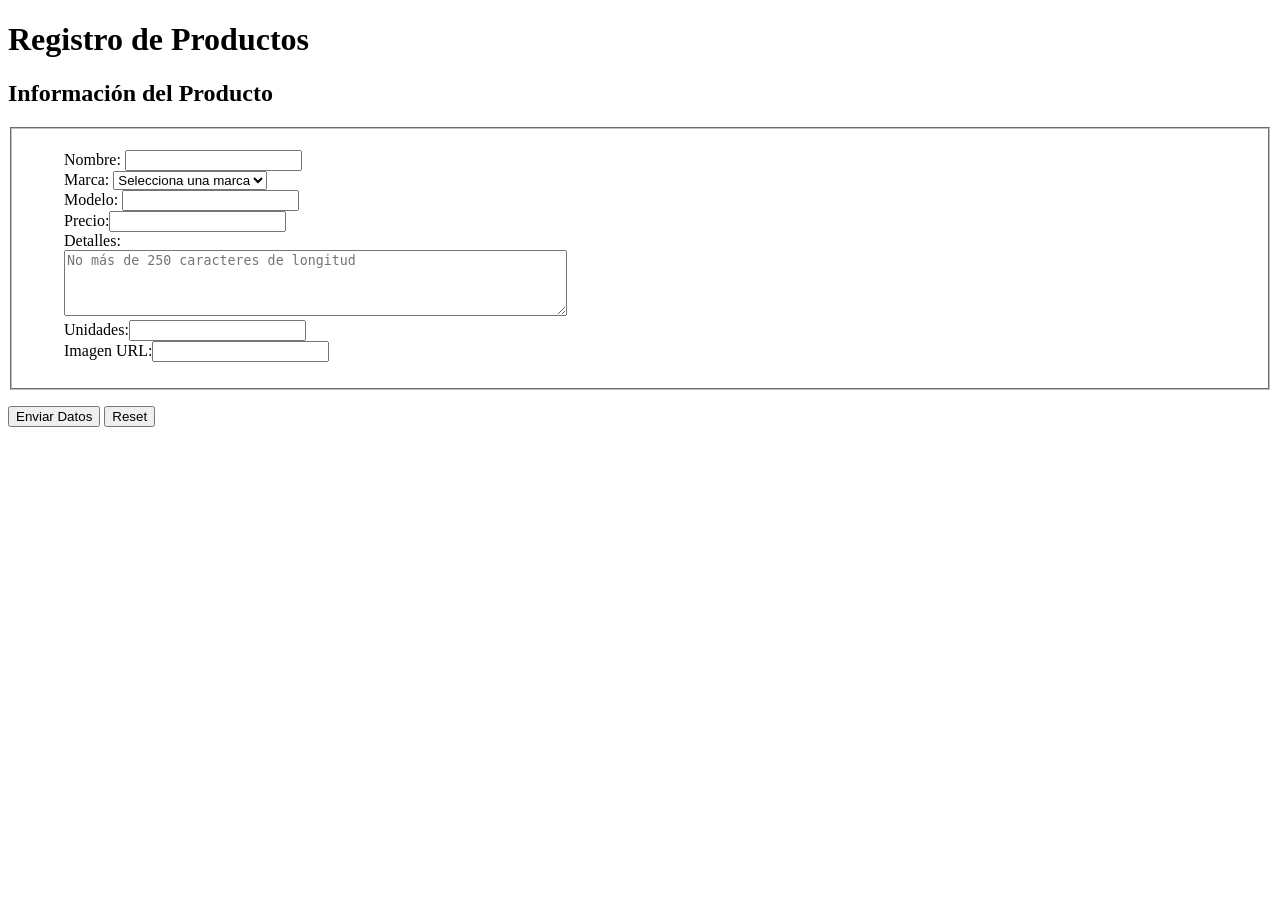
<file: Practicas/p10/formulario_productos _v2.html>
<!DOCTYPE html >
<html>

  <head>
    <meta charset="utf-8" >
    <title>Registro al Concurso</title>
    <style type="text/css">
      ol, ul { 
      list-style-type: none;
      }
    </style>
    <script src="validacion.js"></script>
  </head>

  <body>
    <h1>Registro de Productos </h1>

    <form id="formularioTenis" action="http://localhost/tecweb/practicas/p10/set_producto_v2.php" method="post" onsubmit="return validarFormulario()">

    <h2>Información del Producto</h2>

      <fieldset>
        
        <ul>
          <li><label for="form-name">Nombre:</label> <input type="text" name="name" id="form-name"></li>
          <li><label for="form-branch">Marca:</label> 
            <select name="branch" id="form-branch">
              <option value="">Selecciona una marca</option>
              <option value="Nike">Nike</option>
              <option value="Adidas">Adidas</option>
              <option value="Puma">Puma</option>
              <option value="Reebok">Reebok</option>
              <option value="Under Armour">Under Armour</option>
              <option value="New Balance">New Balance</option>
              <option value="Converse">Converse</option>
              <option value="Vans">Vans</option>
            </select>
          </li>
          <li><label for="form-model">Modelo:</label> <input type="text" name="model" id="form-model"></li>
          <li><label for="form-price">Precio:</label><input type="number" name="price" id="form-price" step="0.01"></li>
          <li><label for="form-details">Detalles:</label><br><textarea name="details" rows="4" cols="60" id="form-details" placeholder="No más de 250 caracteres de longitud"></textarea></li>
          <li><label for="form-units">Unidades:</label><input type="number" name="units" id="form-units"></li>
          <li><label for="form-image">Imagen URL:</label><input type="text" name="image" id="form-image"></li>


        </ul>
      </fieldset>

      <p>
        <input type="submit" value="Enviar Datos">
        <input type="reset">
      </p>

    </form>
  </body>
</html>
</file>
